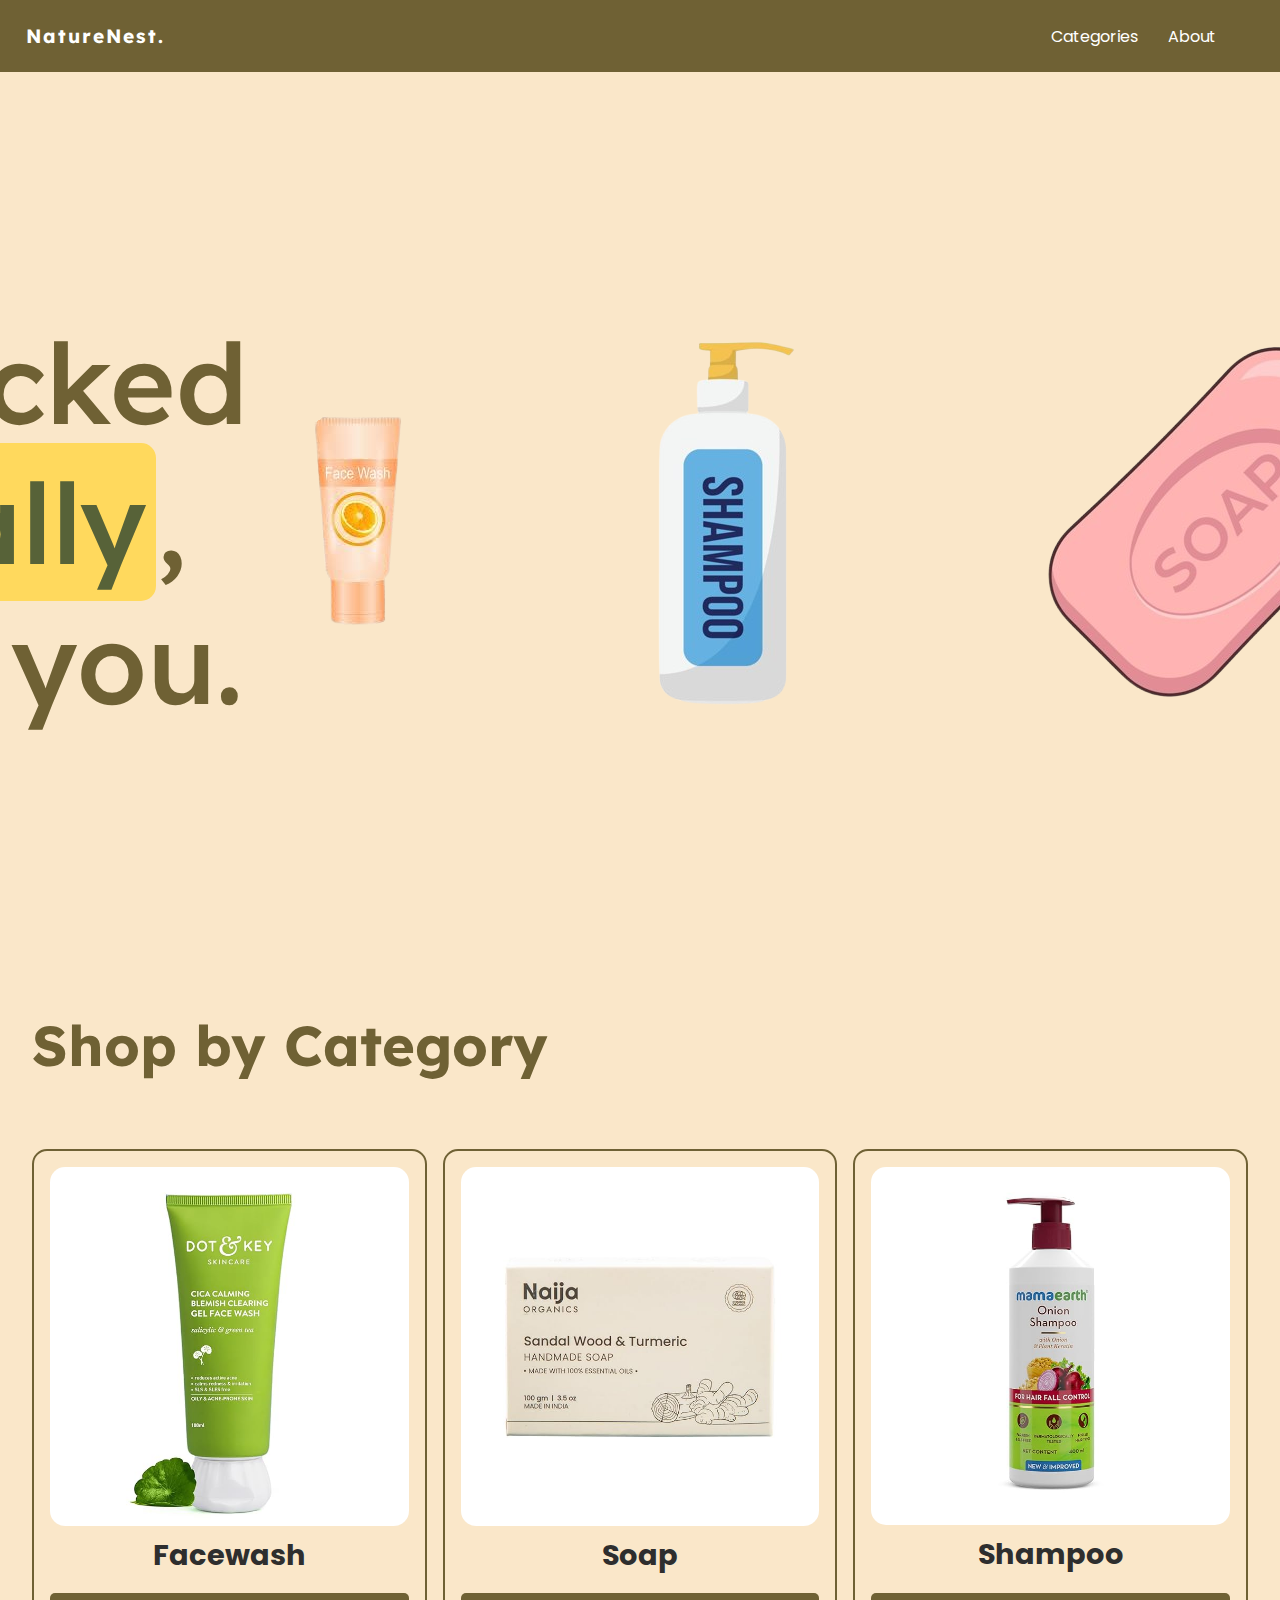
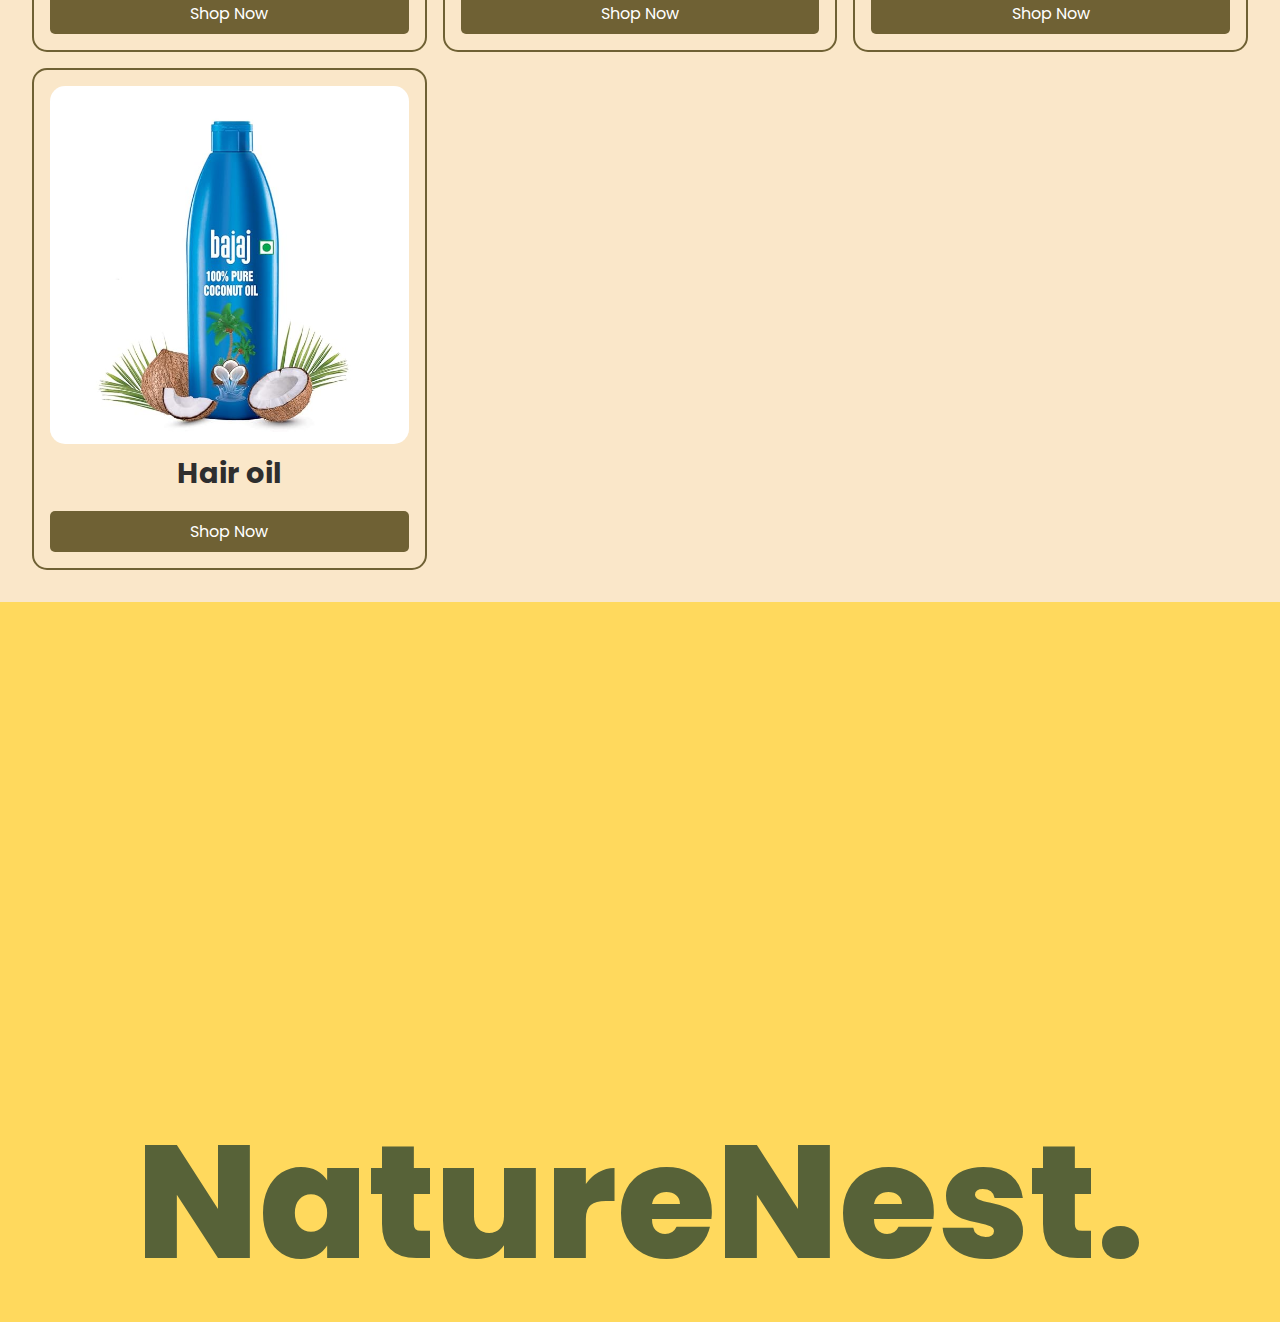
<file: index.html>
<!DOCTYPE html>
<html lang="en">

<head>
    <meta charset="UTF-8">
    <meta name="viewport" content="width=device-width, initial-scale=1.0">
    <link rel="stylesheet" href="CSS/index.css">
    <link rel="preconnect" href="https://fonts.googleapis.com">
    <link rel="preconnect" href="https://fonts.gstatic.com" crossorigin>
    <link href="https://fonts.googleapis.com/css2?family=Cinzel:wght@400..900&family=Lexend:wght@100..900&display=swap"
    rel="stylesheet">
    <link rel="preconnect" href="https://fonts.googleapis.com">
    <link rel="preconnect" href="https://fonts.gstatic.com" crossorigin>
    <link href="https://fonts.googleapis.com/css2?family=Poppins:ital,wght@0,100;0,200;0,300;0,400;0,500;0,600;0,700;0,800;0,900;1,100;1,200;1,300;1,400;1,500;1,600;1,700;1,800;1,900&display=swap" rel="stylesheet">
    <link rel="preconnect" href="https://fonts.googleapis.com">
    <link rel="preconnect" href="https://fonts.gstatic.com" crossorigin>
    <link href="https://fonts.googleapis.com/css2?family=Bricolage+Grotesque:opsz,wght@12..96,200..800&display=swap" rel="stylesheet">
    <title>NatureNest</title>
</head>

<body>
    <header>
        <div id="header">
            <a href = "index.html">
                <h3>NatureNest.</h3>
            </a>
            <nav>
                <a href="#heading">Categories</a>
                <a href="#footer">About</a>
            </nav>
        </div>
    </header>
    <section class="hero-quote">
        <p>Handpicked <span class="highlight">naturally</span>,<br> <span>just for you.</span></p>
        <img src="images/facewash-vector.png" class="decor-item">
        <img src="images/shampoo-vector.png" class="decor-item">
        <img src="images/soap-vector.png" class="decor-item"> 
        <img src="images/hairoil-vector.png" class="decor-item"> 
    </section>
    <h1 id="heading">Shop by Category</h1>
    <section id="category-grid" class="category-grid">
    </section>
    <script src="js/index.js" defer></script>
    <footer>
        <span id="footer">
            NatureNest.
        </span>
    </footer>

</body>

</html>
</file>
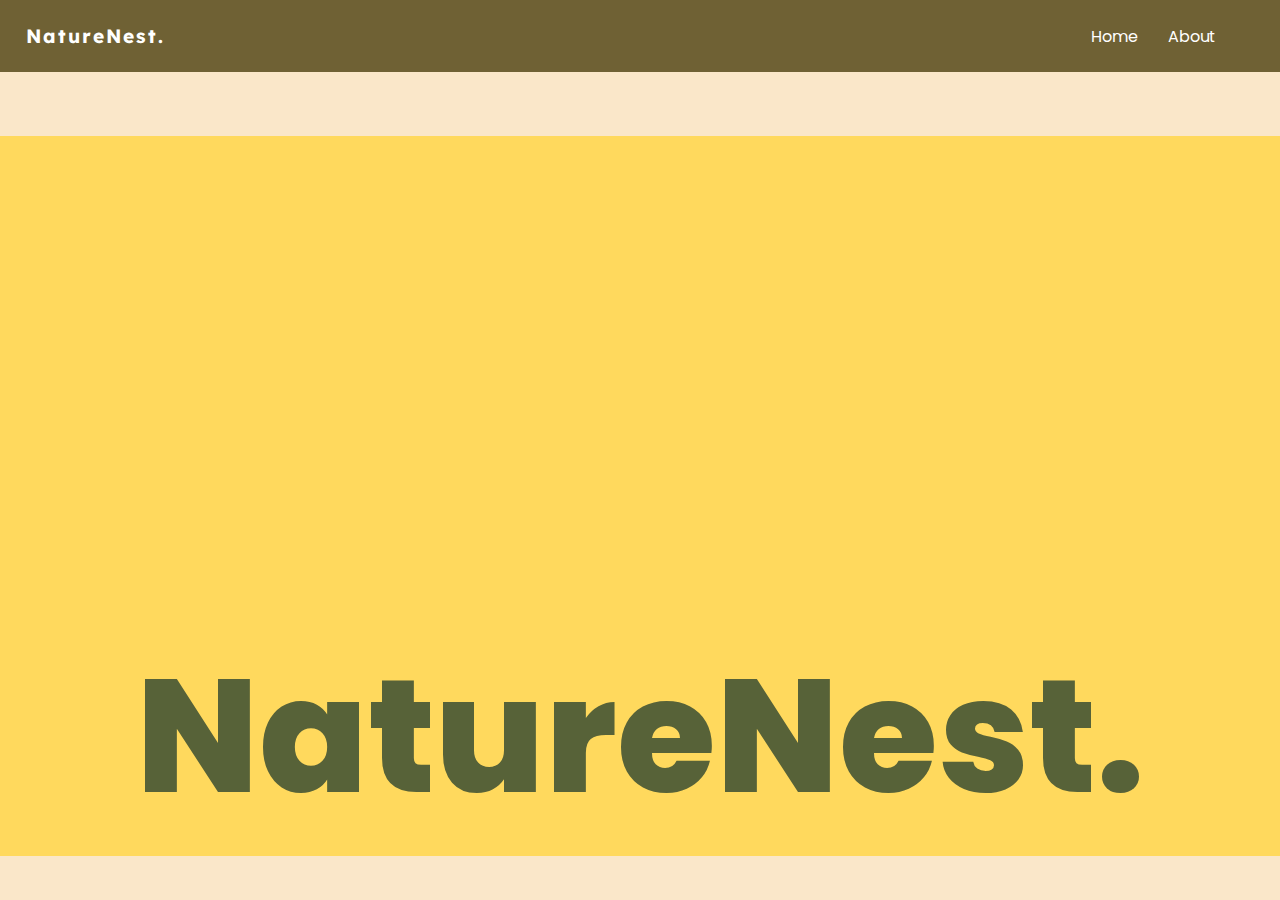
<file: bodylotion.html>
<!DOCTYPE html>
<html lang="en">
<head>
    <meta charset="UTF-8">
    <meta name="viewport" content="width=device-width, initial-scale=1.0">
    <link rel="stylesheet" href="CSS/index.css">
    <link rel="preconnect" href="https://fonts.googleapis.com">
    <link rel="preconnect" href="https://fonts.gstatic.com" crossorigin>
    <link href="https://fonts.googleapis.com/css2?family=Cinzel:wght@400..900&family=Lexend:wght@100..900&display=swap" rel="stylesheet">
    <link rel="preconnect" href="https://fonts.googleapis.com">
    <link rel="preconnect" href="https://fonts.gstatic.com" crossorigin>
    <link href="https://fonts.googleapis.com/css2?family=Poppins:ital,wght@0,100;0,200;0,300;0,400;0,500;0,600;0,700;0,800;0,900;1,100;1,200;1,300;1,400;1,500;1,600;1,700;1,800;1,900&display=swap" rel="stylesheet">
    <title>NatureNest</title>
</head>
<body>
    <header>
        <div id="header">
            <a href="index.html">
                <h3>NatureNest.</h3>
            </a>
            <nav>
                <a href="index.html">Home</a>
                <a href="#footer">About</a>
            </nav>
        </div>
    </header>
    <section id="product-grid" class="product-grid">
    </section>
    <script src="js/bodylotion.js" defer></script>
    <footer>
        <span id="footer">
            NatureNest.
        </span>
    </footer>
</body>
</html>
</file>
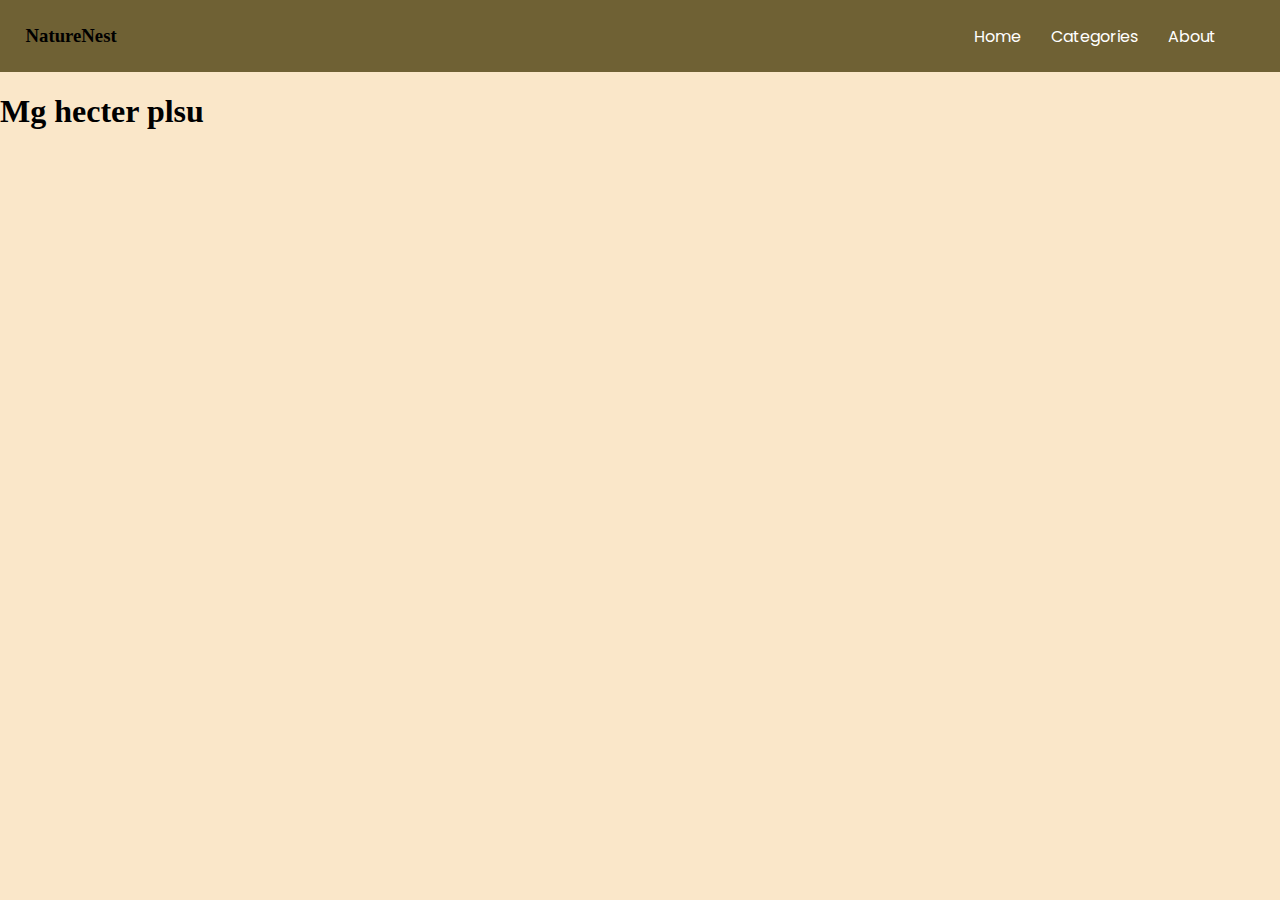
<file: facewash.html>
<!DOCTYPE html>
<html lang="en">
<head>
    <meta charset="UTF-8">
    <meta name="viewport" content="width=device-width, initial-scale=1.0">
    <link rel="stylesheet" href="CSS/index.css">
    <link rel="preconnect" href="https://fonts.googleapis.com">
    <link rel="preconnect" href="https://fonts.gstatic.com" crossorigin>
    <link href="https://fonts.googleapis.com/css2?family=Cinzel:wght@400..900&family=Lexend:wght@100..900&display=swap"
    rel="stylesheet">
    <link rel="preconnect" href="https://fonts.googleapis.com">
    <link rel="preconnect" href="https://fonts.gstatic.com" crossorigin>
    <link href="https://fonts.googleapis.com/css2?family=Poppins:ital,wght@0,100;0,200;0,300;0,400;0,500;0,600;0,700;0,800;0,900;1,100;1,200;1,300;1,400;1,500;1,600;1,700;1,800;1,900&display=swap" rel="stylesheet">
    <title>NatureNest</title>
</head>
<body>
    <header>
        <div id="header">
            <h3>NatureNest</h3>
            <nav>
                <a href="index.html">Home</a>
                <a href="index.html">Categories</a>
                <a href="#">About</a>
            </nav>
        </div>
    </header>
    <h1>Mg hecter plsu</h1>
</body>
</html>
</file>
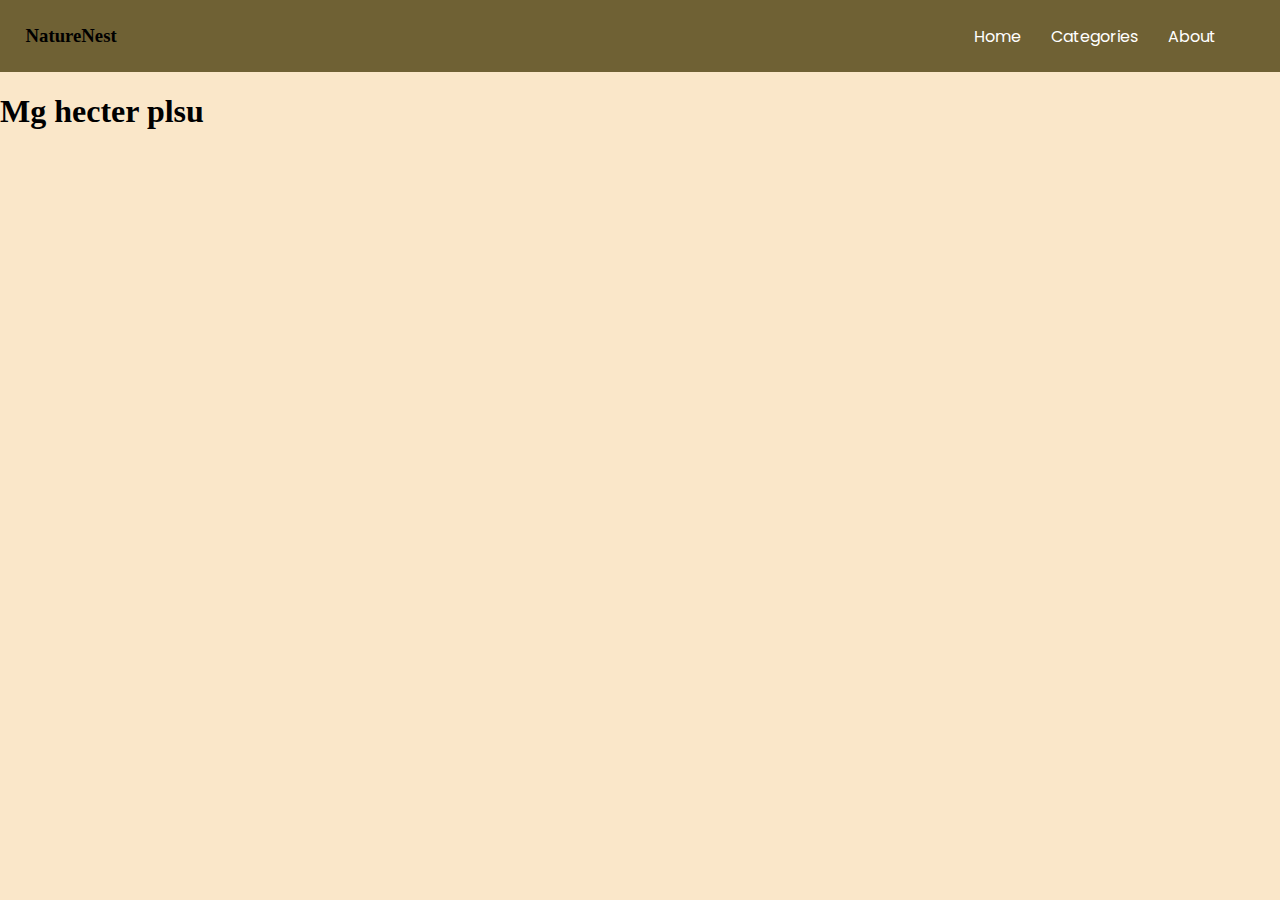
<file: hairoil.html>
<!DOCTYPE html>
<html lang="en">
<head>
    <meta charset="UTF-8">
    <meta name="viewport" content="width=device-width, initial-scale=1.0">
    <link rel="stylesheet" href="CSS/index.css">
    <link rel="preconnect" href="https://fonts.googleapis.com">
    <link rel="preconnect" href="https://fonts.gstatic.com" crossorigin>
    <link href="https://fonts.googleapis.com/css2?family=Cinzel:wght@400..900&family=Lexend:wght@100..900&display=swap"
    rel="stylesheet">
    <link rel="preconnect" href="https://fonts.googleapis.com">
    <link rel="preconnect" href="https://fonts.gstatic.com" crossorigin>
    <link href="https://fonts.googleapis.com/css2?family=Poppins:ital,wght@0,100;0,200;0,300;0,400;0,500;0,600;0,700;0,800;0,900;1,100;1,200;1,300;1,400;1,500;1,600;1,700;1,800;1,900&display=swap" rel="stylesheet">
    <title>NatureNest</title>
</head>
<body>
    <header>
        <div id="header">
            <h3>NatureNest</h3>
            <nav>
                <a href="index.html">Home</a>
                <a href="#heading">Categories</a>
                <a href="#">About</a>
            </nav>
        </div>
    </header>
    <h1>Mg hecter plsu</h1>
</body>
</html>
</file>
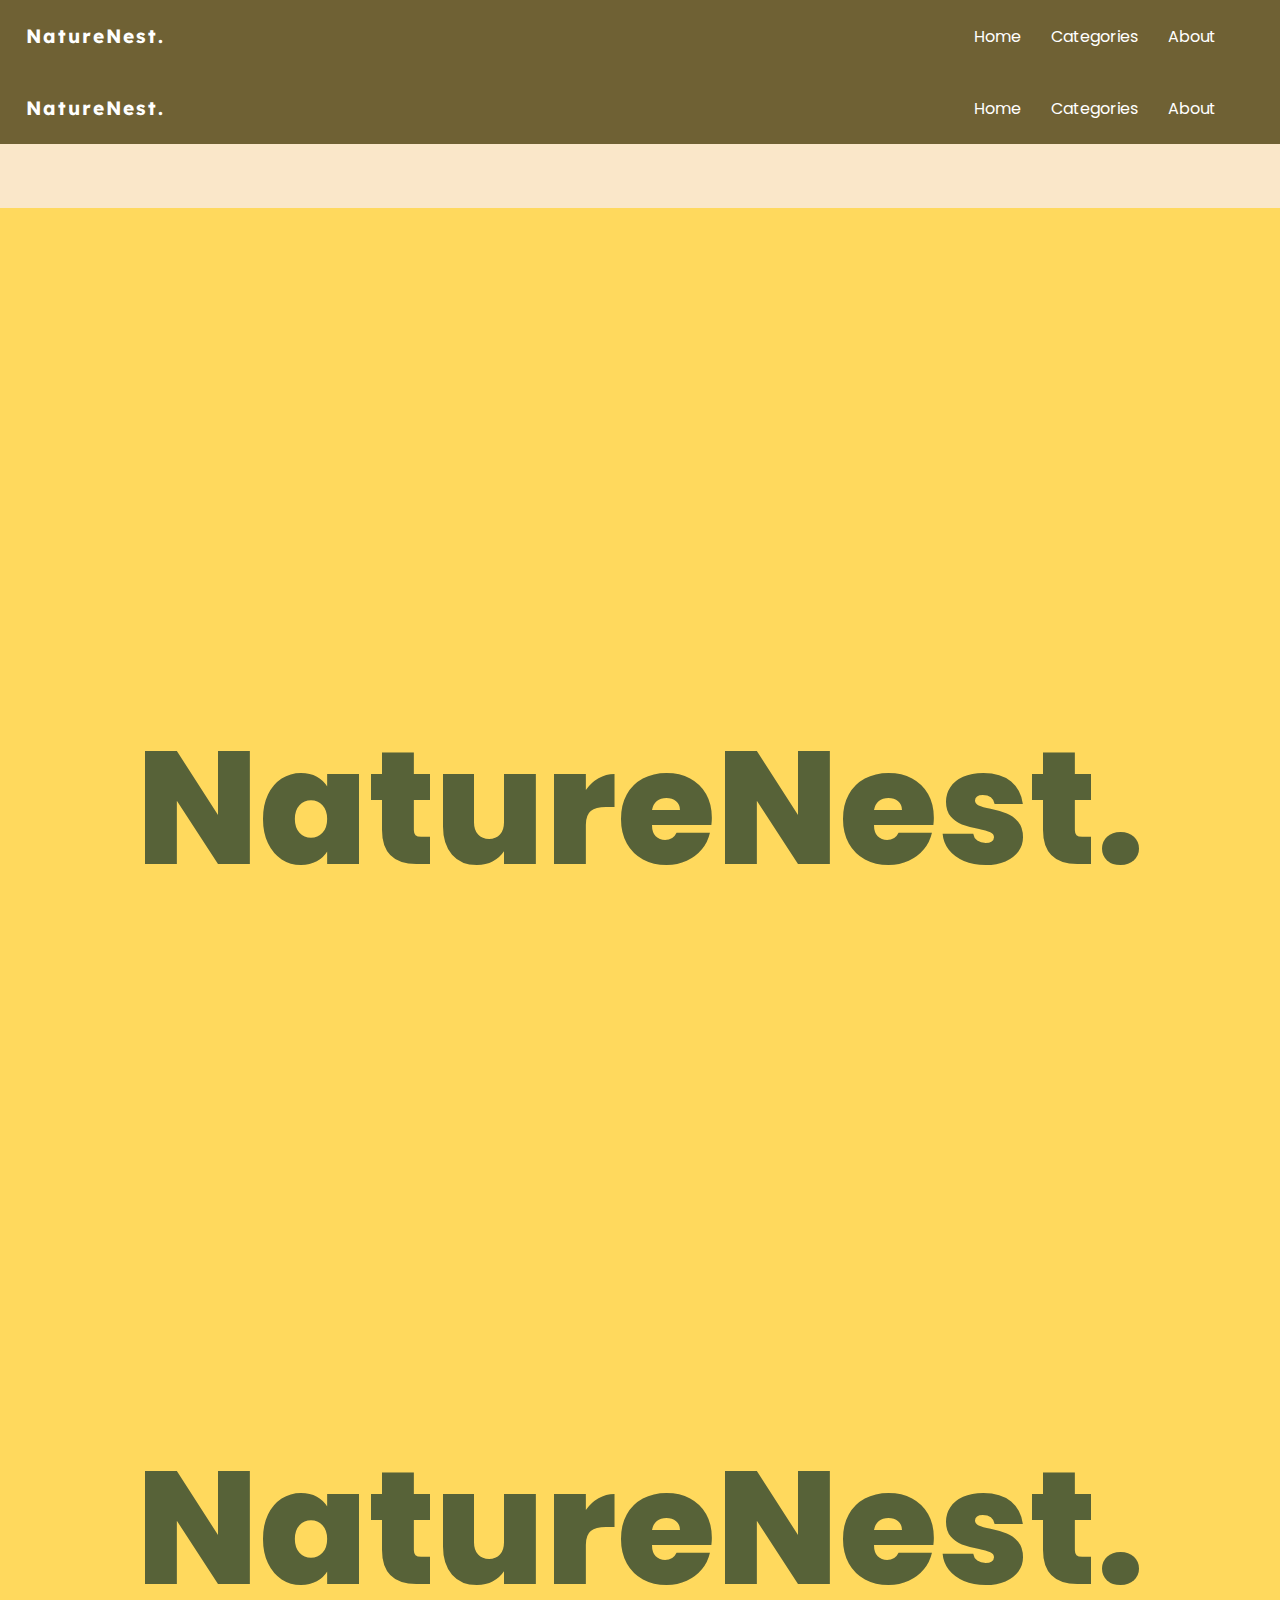
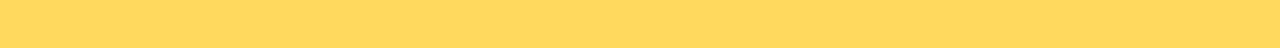
<file: protein.html>
<!DOCTYPE html>
<html lang="en">
<head>
    <meta charset="UTF-8">
    <meta name="viewport" content="width=device-width, initial-scale=1.0">
    <link rel="stylesheet" href="CSS/index.css">
    <link rel="preconnect" href="https://fonts.googleapis.com">
    <link rel="preconnect" href="https://fonts.gstatic.com" crossorigin>
    <link href="https://fonts.googleapis.com/css2?family=Cinzel:wght@400..900&family=Lexend:wght@100..900&display=swap"
    rel="stylesheet">
    <link rel="preconnect" href="https://fonts.googleapis.com">
    <link rel="preconnect" href="https://fonts.gstatic.com" crossorigin>
    <link href="https://fonts.googleapis.com/css2?family=Poppins:ital,wght@0,100;0,200;0,300;0,400;0,500;0,600;0,700;0,800;0,900;1,100;1,200;1,300;1,400;1,500;1,600;1,700;1,800;1,900&display=swap" rel="stylesheet">
    <title>NatureNest</title>
</head>
<body>
    <header>
        <div id="header">
            <a href = "index.html">
                <h3>NatureNest.</h3>
            </a>
            <nav>
                <a href="index.html">Home</a>
                <a href="#heading">Categories</a>
                <a href="#">About</a>
            </nav>
        </div><!DOCTYPE html>
<html lang="en">
<head>
    <meta charset="UTF-8">
    <meta name="viewport" content="width=device-width, initial-scale=1.0">
    <link rel="stylesheet" href="CSS/index.css">
    <link rel="preconnect" href="https://fonts.googleapis.com">
    <link rel="preconnect" href="https://fonts.gstatic.com" crossorigin>
    <link href="https://fonts.googleapis.com/css2?family=Cinzel:wght@400..900&family=Lexend:wght@100..900&display=swap"
    rel="stylesheet">
    <link rel="preconnect" href="https://fonts.googleapis.com">
    <link rel="preconnect" href="https://fonts.gstatic.com" crossorigin>
    <link href="https://fonts.googleapis.com/css2?family=Poppins:ital,wght@0,100;0,200;0,300;0,400;0,500;0,600;0,700;0,800;0,900;1,100;1,200;1,300;1,400;1,500;1,600;1,700;1,800;1,900&display=swap" rel="stylesheet">
    <title>NatureNest</title>
</head>
<body>
    <header>
        <div id="header">
            <a href = "index.html">
                <h3>NatureNest.</h3>
            </a>
            <nav>
                <a href="index.html">Home</a>
                <a href="index.html">Categories</a>
                <a href="#footer">About</a>
            </nav>
        </div>
    </header>
    <section id="product-grid" class="product-grid">
    </section>
    <script src="js/protein.js" defer></script>
    <footer>
        <span id="footer">
            NatureNest.
        </span>
    </footer>
</body>
</html>
    </header>
    <footer>
        <span id="footer">
            NatureNest.
        </span>
    </footer>

</body>
</html>
</file>
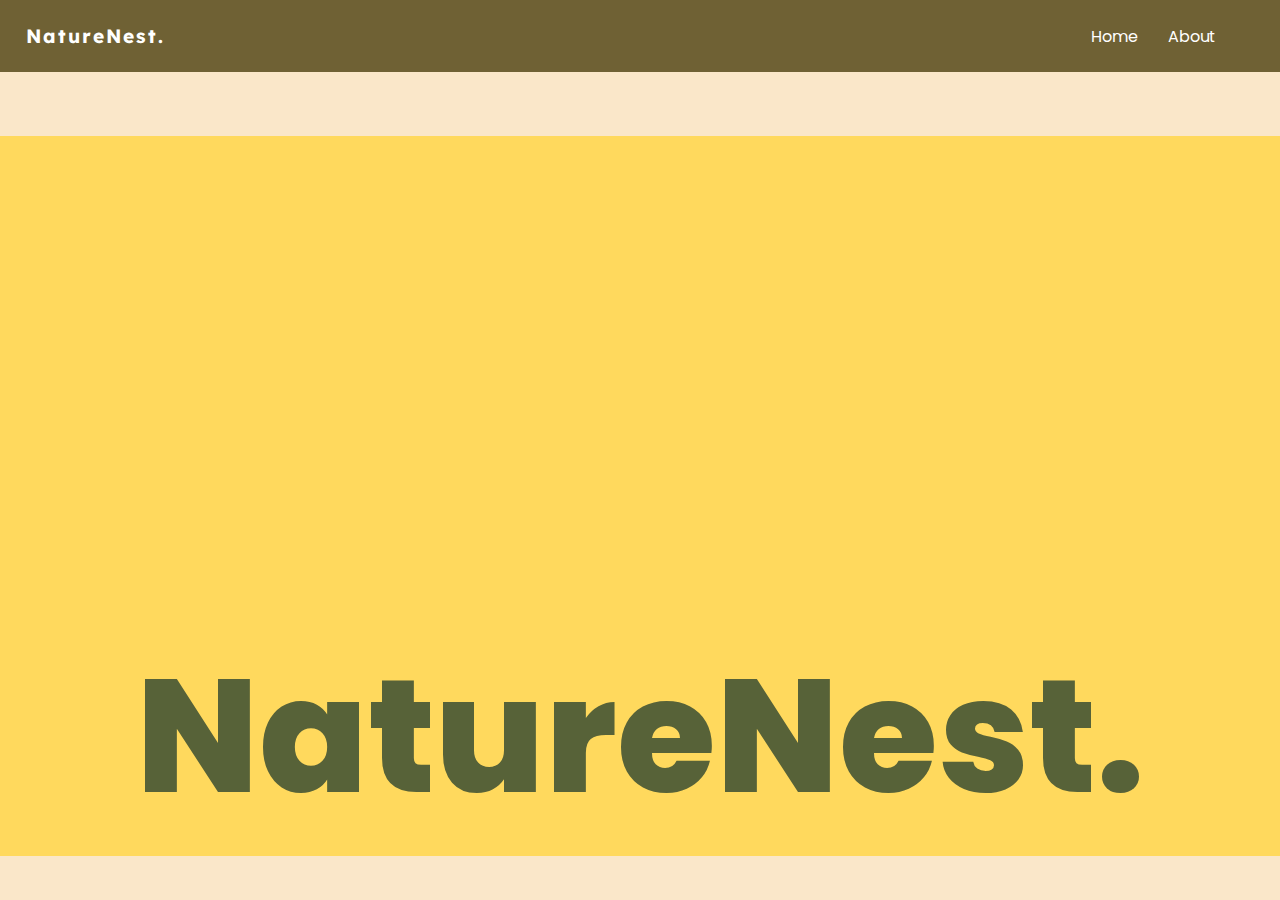
<file: shampoo.html>
<!DOCTYPE html>
<html lang="en">
<head>
    <meta charset="UTF-8">
    <meta name="viewport" content="width=device-width, initial-scale=1.0">
    <link rel="stylesheet" href="CSS/index.css">
    <link rel="preconnect" href="https://fonts.googleapis.com">
    <link rel="preconnect" href="https://fonts.gstatic.com" crossorigin>
    <link href="https://fonts.googleapis.com/css2?family=Cinzel:wght@400..900&family=Lexend:wght@100..900&display=swap"
    rel="stylesheet">
    <link rel="preconnect" href="https://fonts.googleapis.com">
    <link rel="preconnect" href="https://fonts.gstatic.com" crossorigin>
    <link href="https://fonts.googleapis.com/css2?family=Poppins:ital,wght@0,100;0,200;0,300;0,400;0,500;0,600;0,700;0,800;0,900;1,100;1,200;1,300;1,400;1,500;1,600;1,700;1,800;1,900&display=swap" rel="stylesheet">
    <title>NatureNest</title>
</head>
<body>
    <header>
        <div id="header">
            <a href = "index.html">
                <h3>NatureNest.</h3>
            </a>
            <nav>
                <a href="index.html">Home</a>
                <a href="#">About</a>
            </nav>
        </div>
    </header>
    <section id="product-grid" class="product-grid">
    </section>
    <script src="js/shampoo.js" defer></script>
    <footer>
        <span id="footer">
            NatureNest.
        </span>
    </footer>
</body>
</html>
</file>
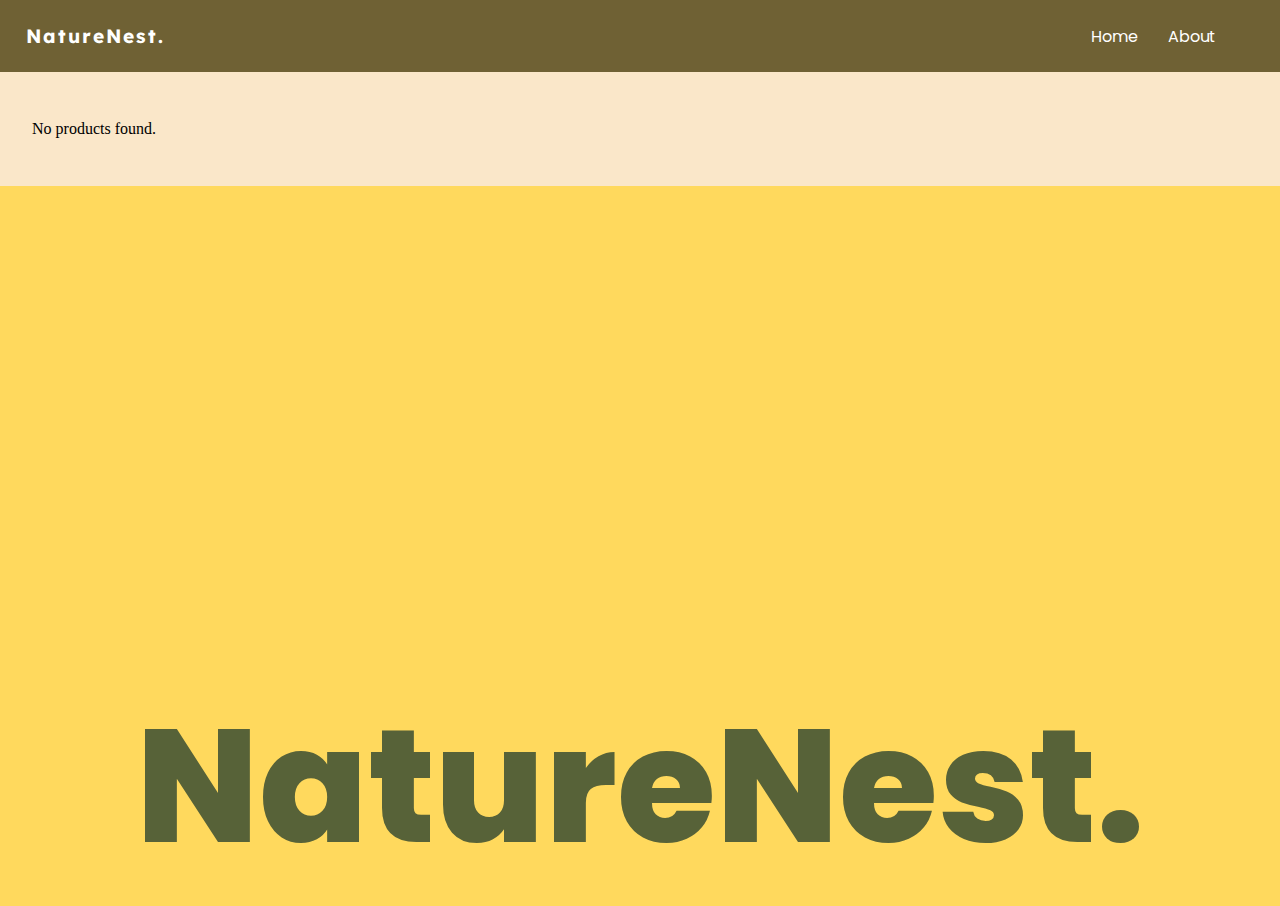
<file: html/bodylotion.html>
<!DOCTYPE html>
<html lang="en">
<head>
    <meta charset="UTF-8">
    <meta name="viewport" content="width=device-width, initial-scale=1.0">
    <link rel="stylesheet" href="../CSS/index.css">
    <link rel="preconnect" href="https://fonts.googleapis.com">
    <link rel="preconnect" href="https://fonts.gstatic.com" crossorigin>
    <link href="https://fonts.googleapis.com/css2?family=Cinzel:wght@400..900&family=Lexend:wght@100..900&display=swap" rel="stylesheet">
    <link rel="preconnect" href="https://fonts.googleapis.com">
    <link rel="preconnect" href="https://fonts.gstatic.com" crossorigin>
    <link href="https://fonts.googleapis.com/css2?family=Poppins:ital,wght@0,100;0,200;0,300;0,400;0,500;0,600;0,700;0,800;0,900;1,100;1,200;1,300;1,400;1,500;1,600;1,700;1,800;1,900&display=swap" rel="stylesheet">
    <title>NatureNest</title>
</head>
<body>
    <header>
        <div id="header">
            <a href="../index.html">
                <h3>NatureNest.</h3>
            </a>
            <nav>
                <a href="../index.html">Home</a>
                <a href="#footer">About</a>
            </nav>
        </div>
    </header>
    <section id="product-grid" class="product-grid">
    </section>
    <script type="module" src="../js/pages/categoryPage.js"></script>
    <footer>
        <span id="footer">
            NatureNest.
        </span>
    </footer>
</body>
</html>
</file>
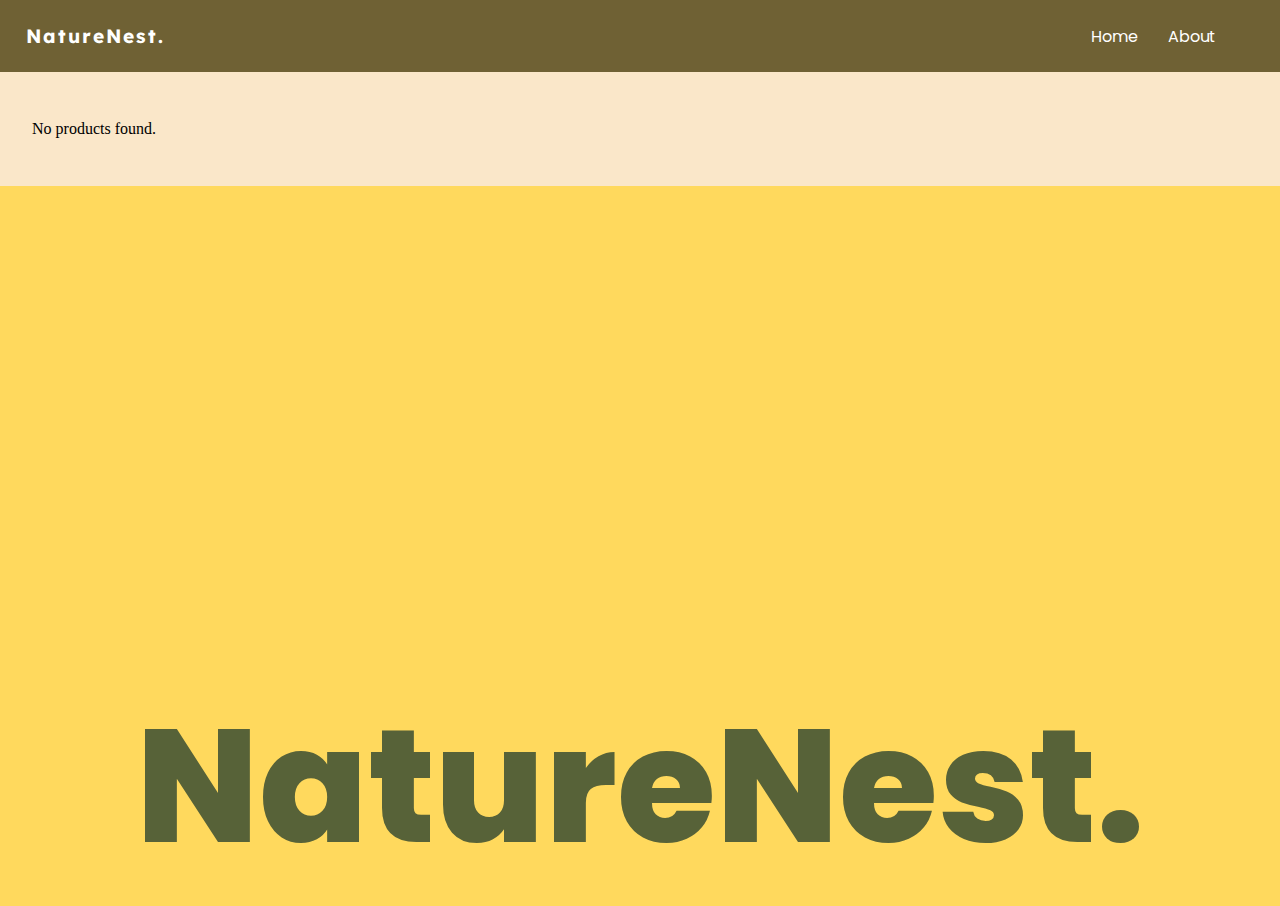
<file: html/hairoil.html>
<!DOCTYPE html>
<html lang="en">
<head>
    <meta charset="UTF-8">
    <meta name="viewport" content="width=device-width, initial-scale=1.0">
    <link rel="stylesheet" href="../CSS/index.css">
    <link rel="preconnect" href="https://fonts.googleapis.com">
    <link rel="preconnect" href="https://fonts.gstatic.com" crossorigin>
    <link href="https://fonts.googleapis.com/css2?family=Cinzel:wght@400..900&family=Lexend:wght@100..900&display=swap"
    rel="stylesheet">
    <link rel="preconnect" href="https://fonts.googleapis.com">
    <link rel="preconnect" href="https://fonts.gstatic.com" crossorigin>
    <link href="https://fonts.googleapis.com/css2?family=Poppins:ital,wght@0,100;0,200;0,300;0,400;0,500;0,600;0,700;0,800;0,900;1,100;1,200;1,300;1,400;1,500;1,600;1,700;1,800;1,900&display=swap" rel="stylesheet">
    <title>NatureNest</title>
</head>
<body>
    <header>
        <div id="header">
            <a href="../index.html">
                <h3>NatureNest.</h3>
            </a>
            <nav>
                <a href="../index.html">Home</a>
                <a href="#">About</a>
            </nav>
        </div>
    </header>
    <section id="product-grid" class="product-grid">
    </section>
    <script type="module" src="../js/pages/categoryPage.js"></script>
    <footer>
        <span id="footer">
            NatureNest.
        </span>
    </footer>

</body>
</html>
</file>
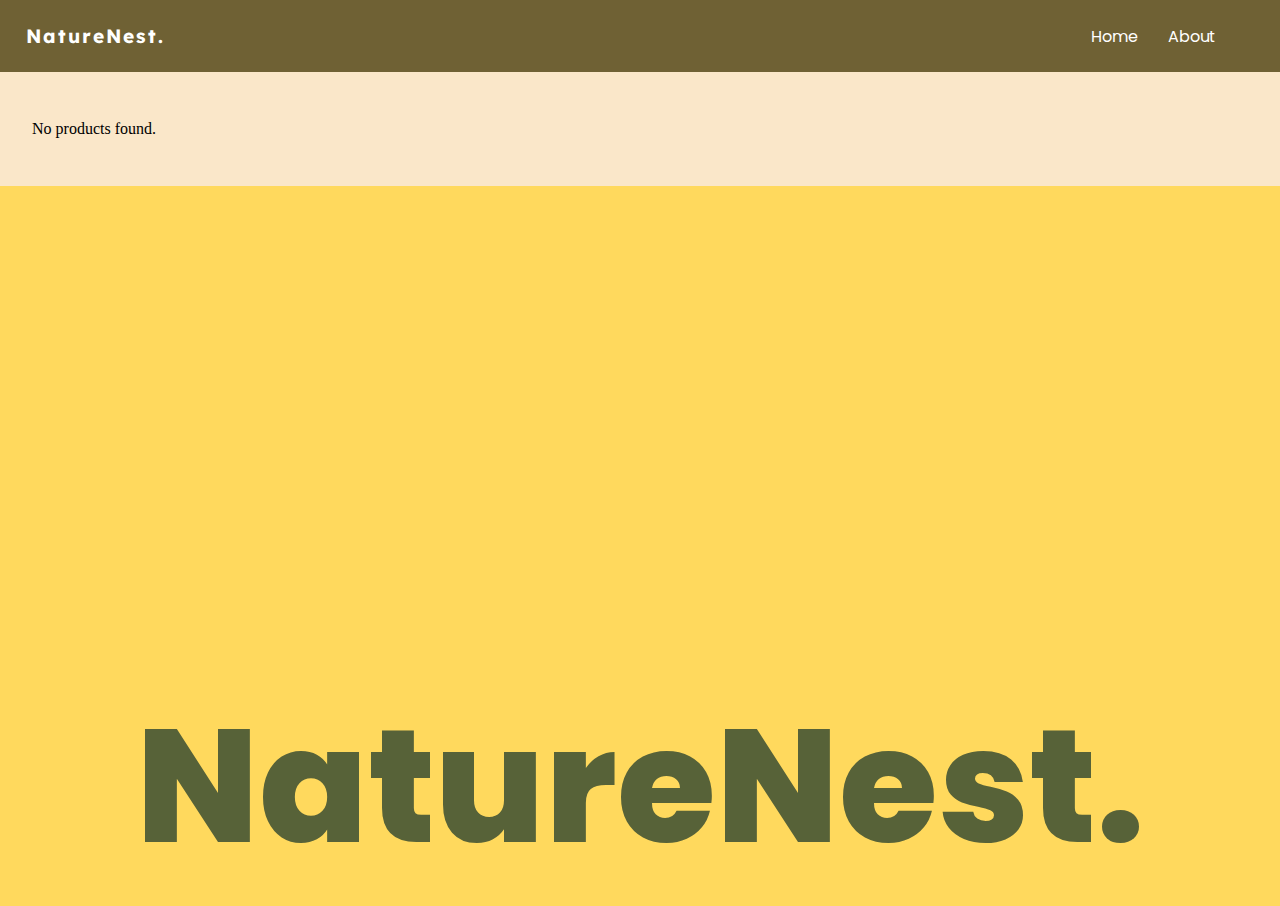
<file: html/protein.html>
<!DOCTYPE html>
<html lang="en">
<head>
    <meta charset="UTF-8">
    <meta name="viewport" content="width=device-width, initial-scale=1.0">
    <link rel="stylesheet" href="../CSS/index.css">
    <link rel="preconnect" href="https://fonts.googleapis.com">
    <link rel="preconnect" href="https://fonts.gstatic.com" crossorigin>
    <link href="https://fonts.googleapis.com/css2?family=Cinzel:wght@400..900&family=Lexend:wght@100..900&display=swap"
    rel="stylesheet">
    <link rel="preconnect" href="https://fonts.googleapis.com">
    <link rel="preconnect" href="https://fonts.gstatic.com" crossorigin>
    <link href="https://fonts.googleapis.com/css2?family=Poppins:ital,wght@0,100;0,200;0,300;0,400;0,500;0,600;0,700;0,800;0,900;1,100;1,200;1,300;1,400;1,500;1,600;1,700;1,800;1,900&display=swap" rel="stylesheet">
    <title>NatureNest</title>
</head>
<body>
    <header>
        <div id="header">
            <a href="../index.html">
                <h3>NatureNest.</h3>
            </a>
            <nav>
                <a href="../index.html">Home</a>
                <a href="#footer">About</a>
            </nav>
        </div>
    </header>
    <section id="product-grid" class="product-grid">
    </section>
    <script type="module" src="../js/pages/categoryPage.js"></script>
    
    <footer>
        <span id="footer">
            NatureNest.
        </span>
    </footer>
</body>
</html>
</file>
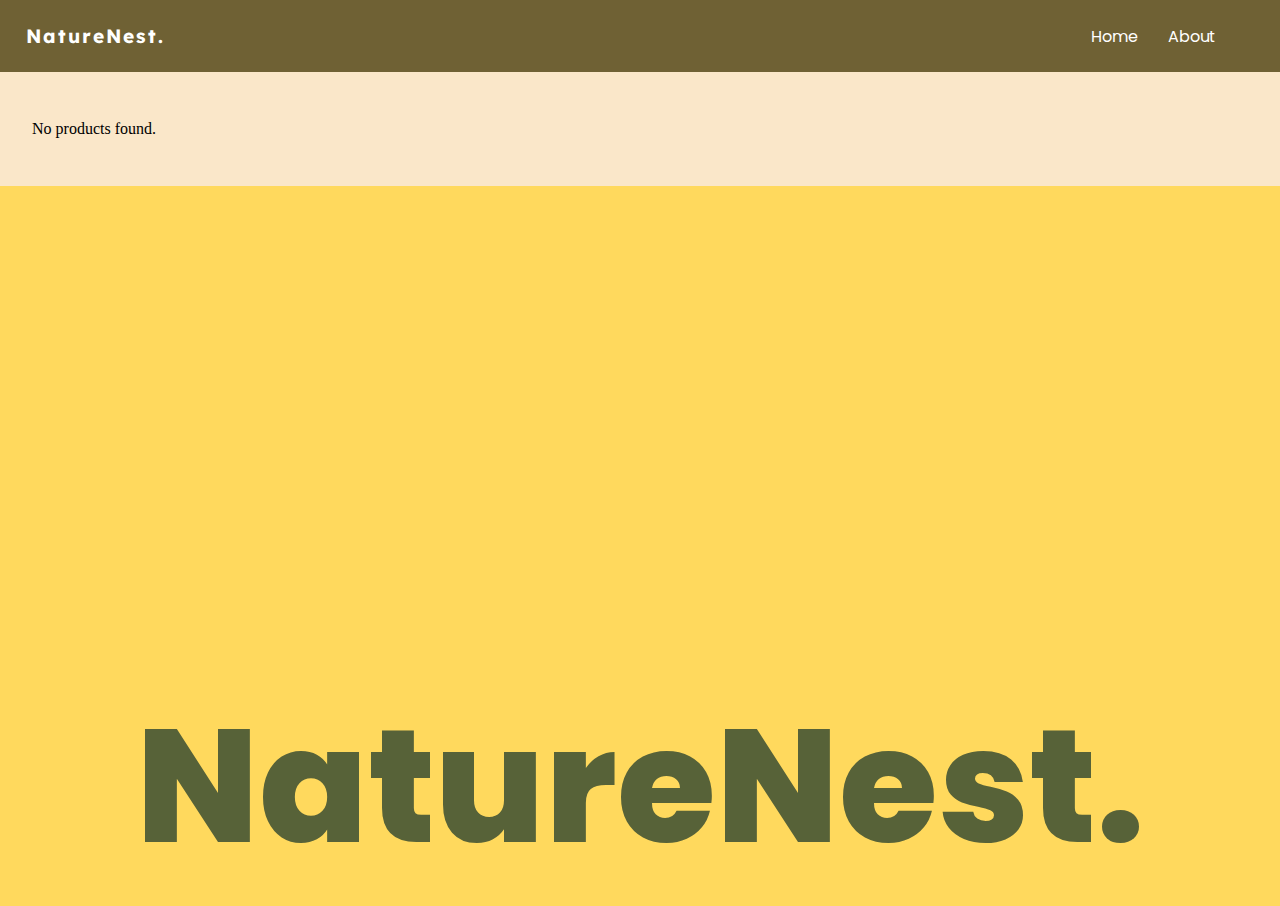
<file: html/shampoo.html>
<!DOCTYPE html>
<html lang="en">
<head>
    <meta charset="UTF-8">
    <meta name="viewport" content="width=device-width, initial-scale=1.0">
    <link rel="stylesheet" href="../CSS/index.css">
    <link rel="preconnect" href="https://fonts.googleapis.com">
    <link rel="preconnect" href="https://fonts.gstatic.com" crossorigin>
    <link href="https://fonts.googleapis.com/css2?family=Cinzel:wght@400..900&family=Lexend:wght@100..900&display=swap"
    rel="stylesheet">
    <link rel="preconnect" href="https://fonts.googleapis.com">
    <link rel="preconnect" href="https://fonts.gstatic.com" crossorigin>
    <link href="https://fonts.googleapis.com/css2?family=Poppins:ital,wght@0,100;0,200;0,300;0,400;0,500;0,600;0,700;0,800;0,900;1,100;1,200;1,300;1,400;1,500;1,600;1,700;1,800;1,900&display=swap" rel="stylesheet">
    <title>NatureNest</title>
</head>
<body>
    <header>
        <div id="header">
            <a href="../index.html">
                <h3>NatureNest.</h3>
            </a>
            <nav>
                <a href="../index.html">Home</a>
                <a href="#">About</a>
            </nav>
        </div>
    </header>
    <section id="product-grid" class="product-grid">
    </section>
    <script type="module" src="../js/pages/categoryPage.js"></script>
    <footer>
        <span id="footer">
            NatureNest.
        </span>
    </footer>
</body>
</html>
</file>
<file: CSS/index.css>
:root {
    --bg-color: #FAE7C9;
    --text-color: #6F6134;
}

body {
    padding: 0px;
    margin: 0px;
    background-color: var(--bg-color);
}

::selection {
    color: var(--bg-color);
    background-color: var(--text-color);
}

#header {
    display: flex;
    align-items: center;
    justify-content: space-between;
    padding: 1px 2vw;
    background-color: var(--text-color);
    /* only here */
    height: 70px;

}

#header nav {
    display: flex;
    gap: 30px;
    padding-right: 3vw;
}

#header nav a {
    text-decoration: none;
    color: #ffffff;
    /* text color only */
    font-family: "Poppins", sans-serif;
}

#header a{
    text-decoration: none;
}

#header a h3 {
    color: #ffffff;
    font-weight: bolder;
    font-size: larger;
    font-family: "Lexend", sans-serif;
    letter-spacing: 2px;
}

.hero-quote {
    /* padding: 30px; */
    background-color: var(--bg-color);
    color: var(--text-color);
    height: 100vh;
    display: flex;
    justify-content: center;
    align-items: center;
    width: 100%;

}

.hero-quote p {
    font-size: 7.0rem;
    font-weight: 500;
    margin: 0 auto;
    font-family: "Lexend", serif;
    text-align: center;
}

/* ---CSS FOR CATEGORY CARD--- */
.category-grid {
    display: grid;
    grid-template-columns: repeat(3, 1fr);
    gap: 1rem;
    padding: 2rem;
}

.category-card {
    display: flex;
    flex-direction: column;
    justify-content: space-between;
    border: 2px solid var(--text-color);
    padding: 1rem;
    text-align: center;
    border-radius: 15px;
    font-family: "Poppins", sans-serif;
}

.category-card img {
    width: 100%;
    border-radius: 15px;
    /* height: auto ; */
}

.category-card h3 {
    margin: 0.5rem 0;
    color: #2E2E2E;
    /* Charcoal Gray */
    font-size: 1.8rem;
}

.category-card p {
    color: #B65E34;
    /* Rich Copper for price */
    font-weight: bold;
    font-size: 1.3rem;
}

.category-btn {
    display: inline-block;
    background-color: var(--text-color);
    /* Deep Teal */
    color: #FFFFFF;
    padding: 0.5rem 1rem;
    text-decoration: none;
    border-radius: 5px;
    margin-top: 0.5rem;
    transition: all 0.5s ease;
}

.category-btn:hover {
    background-color: #576238;
}

.highlight {
    background-color: #FFD95D;
    color: #576238;
    border-radius: 15px;
    padding: 9px;
}

footer {
    height: 80vh;
    background-color: #FFD95D;
    color: #576238;
}

#footer {
    font-size: 10rem;
    font-family: "Poppins", sans-serif;
    font-weight: 800;
    display: flex;
    align-items: flex-end;
    justify-content: center;
    height: 100%;
}

#heading {
    margin-left: 2rem;
    font-size: 3.5rem;
    color: var(--text-color);
    font-family: "Lexend", serif;
}

/* ---CSS FOR PRODUCT CARD--- */

.product-grid {
    display: grid;
    grid-template-columns: repeat(3, 1fr);
    gap: 1rem;
    padding: 2rem;
}

.product-card {
    display: flex;
    flex-direction: column;
    justify-content: space-between;
    border: 2px solid var(--text-color);
    padding: 1rem;
    text-align: center;
    border-radius: 15px;
    font-family: "Poppins", sans-serif;
}

.product-card img {
    width: 100%;
    border-radius: 15px;
    /* height: auto ; */
}

.product-card h3 {
    margin: 0.5rem 0;
    color: #2E2E2E;
    /* Charcoal Gray */
    font-size: 1.8rem;
}

.product-card p {
    color: #B65E34;
    /* Rich Copper for price */
    font-weight: bold;
    font-size: 1.3rem;
}

.product-btn {
    display: inline-block;
    background-color: var(--text-color);
    /* Deep Teal */
    color: #FFFFFF;
    padding: 0.5rem 1rem;
    text-decoration: none;
    border-radius: 5px;
    margin-top: 0.5rem;
    transition: all 0.5s ease;
}

.product-btn:hover {
    background-color: #576238;
}
</file>
